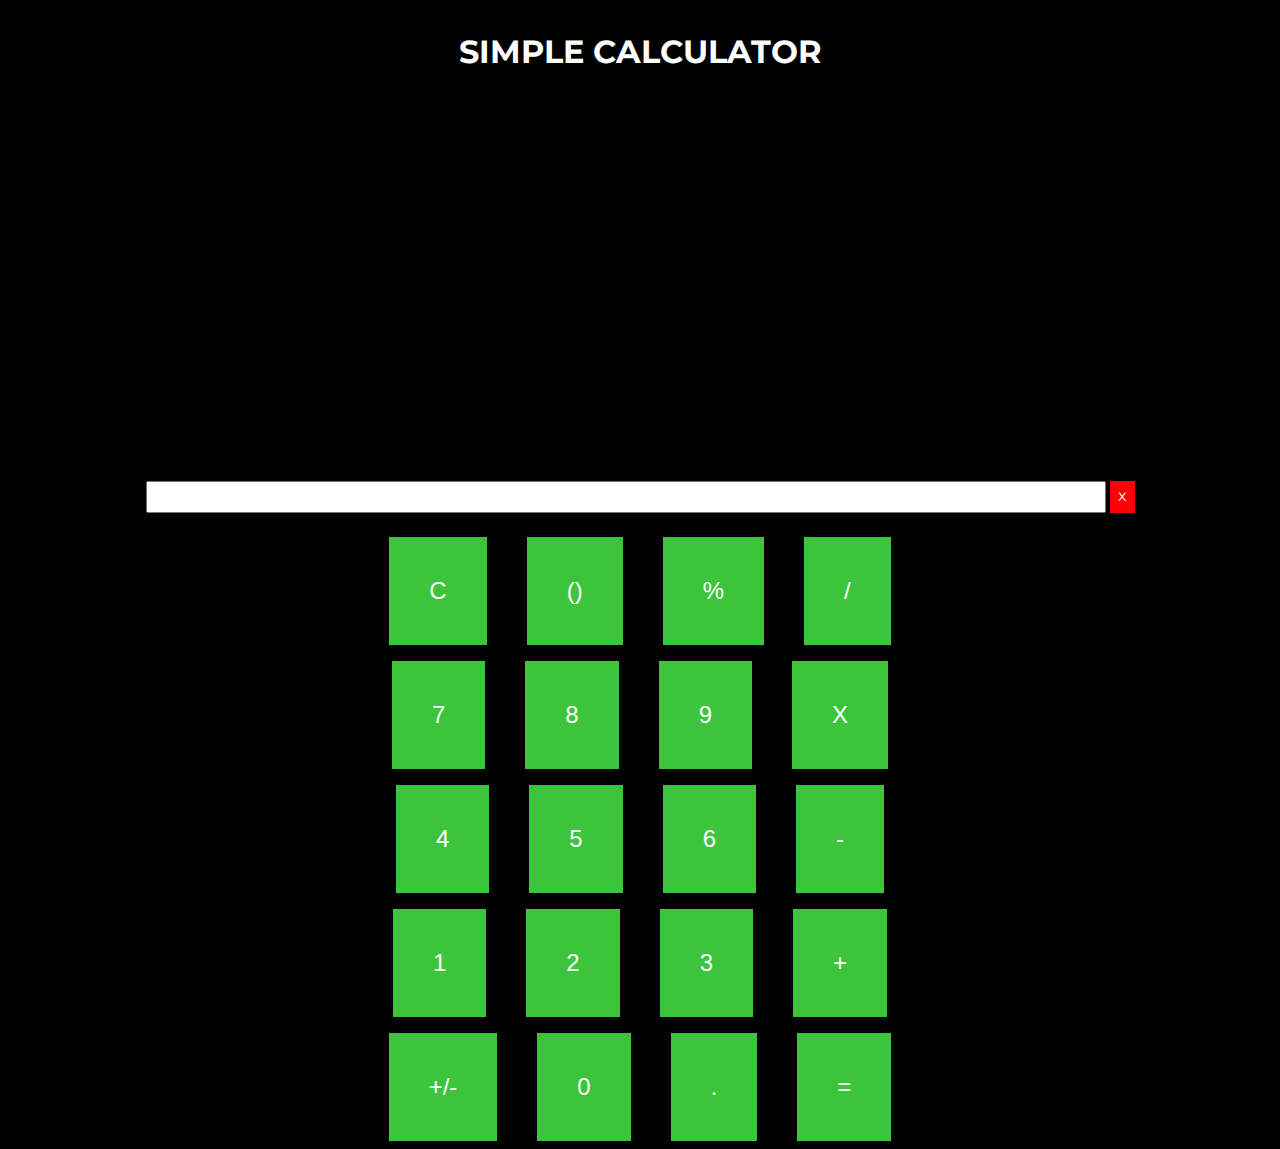
<file: calculator/index.html>
<!DOCTYPE html>
<html lang="en">
<head>
    <meta charset="UTF-8">
    <meta name="viewport" content="width=device-width, initial-scale=1.0">
    <title>Calculator</title>
    <link rel="stylesheet" href="style.css">

    <!-- font -->
     <link rel="preconnect" href="https://fonts.googleapis.com">
    <link rel="preconnect" href="https://fonts.gstatic.com" crossorigin>
    <link href="https://fonts.googleapis.com/css2?family=BBH+Sans+Bartle&family=Montserrat:ital,wght@0,100..900;1,100..900&family=Ubuntu:ital,wght@0,300;0,400;0,500;0,700;1,300;1,400;1,500;1,700&display=swap" rel="stylesheet">
</head>
<body>
    <main>
        <h1>SIMPLE Calculator</h1>
        <div class="input-number">
            <input type="text" id="input">
            <span class="x">x</span>
        </div>
        <div class="item-1">
            <button type="button" value="c" class="C" onclick="clearscreen()">C</button>
            <button type="button" value="()" class="peranthicies" onclick="clickbtn('()')">()</button>
            <button type="button" value="%" class="percentage" onclick="clickbtn('%')">%</button>
            <button type="button" value="/" class="divide" onclick="clickbtn('/')">/</button>
        </div>
        <div class="item-2">
            <button type="button" value="7" class="seven" onclick="clickbtn('7')">7</button>
            <button type="button" value="8" class="eight" onclick="clickbtn('8')">8</button>
            <button type="button" value="9" class="nine" onclick="clickbtn('9')">9</button>
            <button type="button" value="X" class="multiply" onclick="clickbtn('*')">X</button>
        </div>
        <div class="item-3">
            <button type="button" value="4" class="four" onclick="clickbtn('4')">4</button>
            <button type="button" value="5" class="five" onclick="clickbtn('5')">5</button>
            <button type="button" value="6" class="six" onclick="clickbtn('6')">6</button>
            <button type="button" value="-" class="minus" onclick="clickbtn('-')">-</button>
        </div>
        <div class="item-4">
            <button type="button" value="1" class="one" onclick="clickbtn('1')">1</button>
            <button type="button" value="2" class="two" onclick="clickbtn('2')">2</button>
            <button type="button" value="3" class="three" onclick="clickbtn('3')">3</button>
            <button type="button" value="+" class="plus" onclick="clickbtn('+')">+</button>
        </div>
        <div class="item-4">
            <button type="button" value="+/-" class="addition" onclick="clickbtn(')-')">+/-</button>
            <button type="button" value="0" class="zero" onclick="clickbtn('0')">0</button>
            <button type="button" value="." class="punctuation" onclick="clickbtn('.')">.</button>
            <button type="button" value="=" class="plus" onclick="findresult()">=</button>
        </div>
    </main>

    <script src="script.js">

    </script>
</body>
</html>
</file>
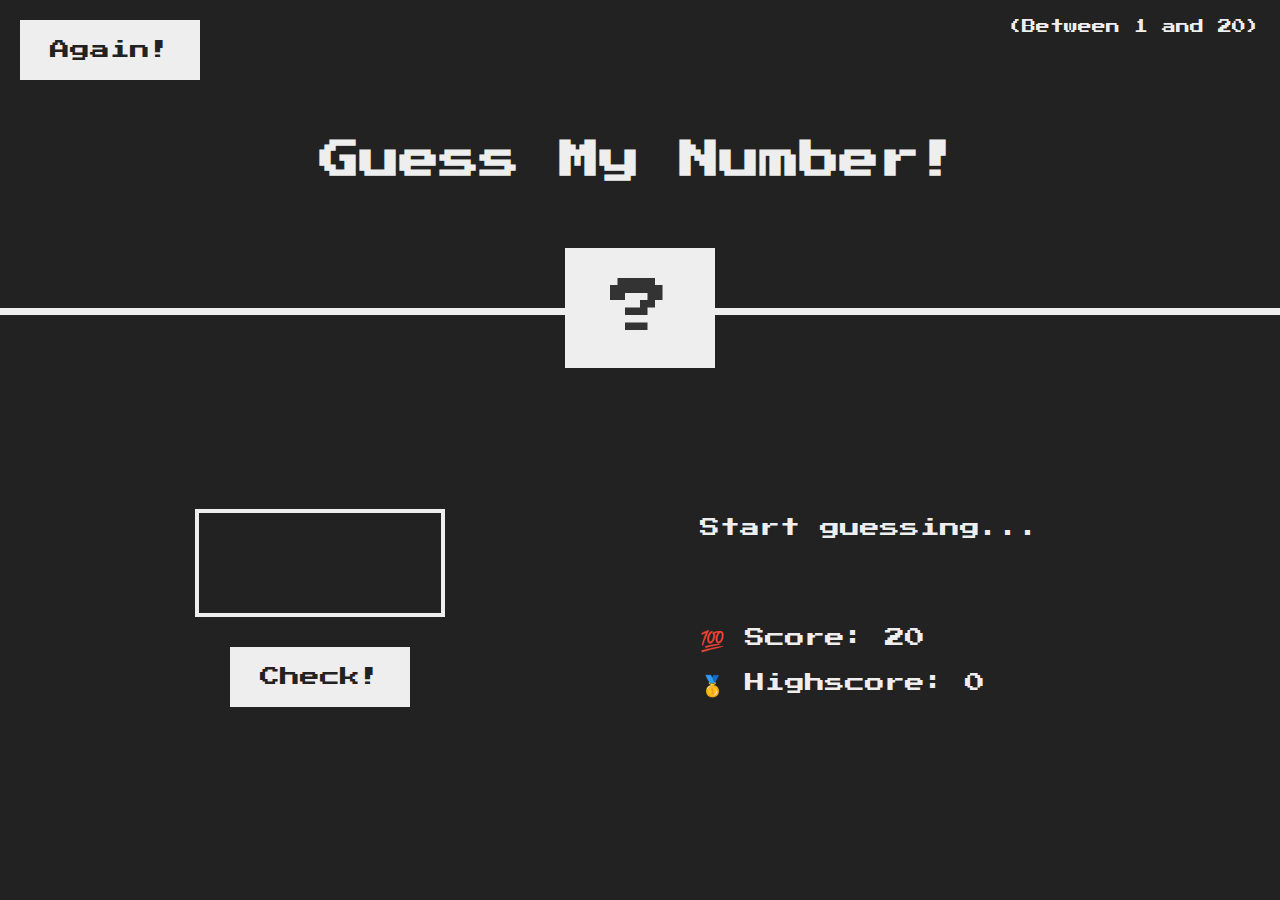
<file: gussing number/index.html>
<!DOCTYPE html>
<html lang="en">
  <head>
    <meta charset="UTF-8" />
    <meta name="viewport" content="width=device-width, initial-scale=1.0" />
    <meta http-equiv="X-UA-Compatible" content="ie=edge" />
    <link rel="stylesheet" href="style.css" />
    <title>Guess My Number!</title>
  </head>
  <body>
    <header>
      <h1>Guess My Number!</h1>
      <p class="between">(Between 1 and 20)</p>
      <button class="btn again">Again!</button>
      <div class="number">?</div>
    </header>
    <main>
      <section class="left">
        <input type="number" class="guess" />
        <button class="btn check">Check!</button>
      </section>
      <section class="right">
        <p class="message">Start guessing...</p>
        <p class="label-score">💯 Score: <span class="score">20</span></p>
        <p class="label-highscore">
          🥇 Highscore: <span class="highscore">0</span>
        </p>
      </section>
    </main>
    <script src="script.js"></script>
  </body>
</html>
</file>
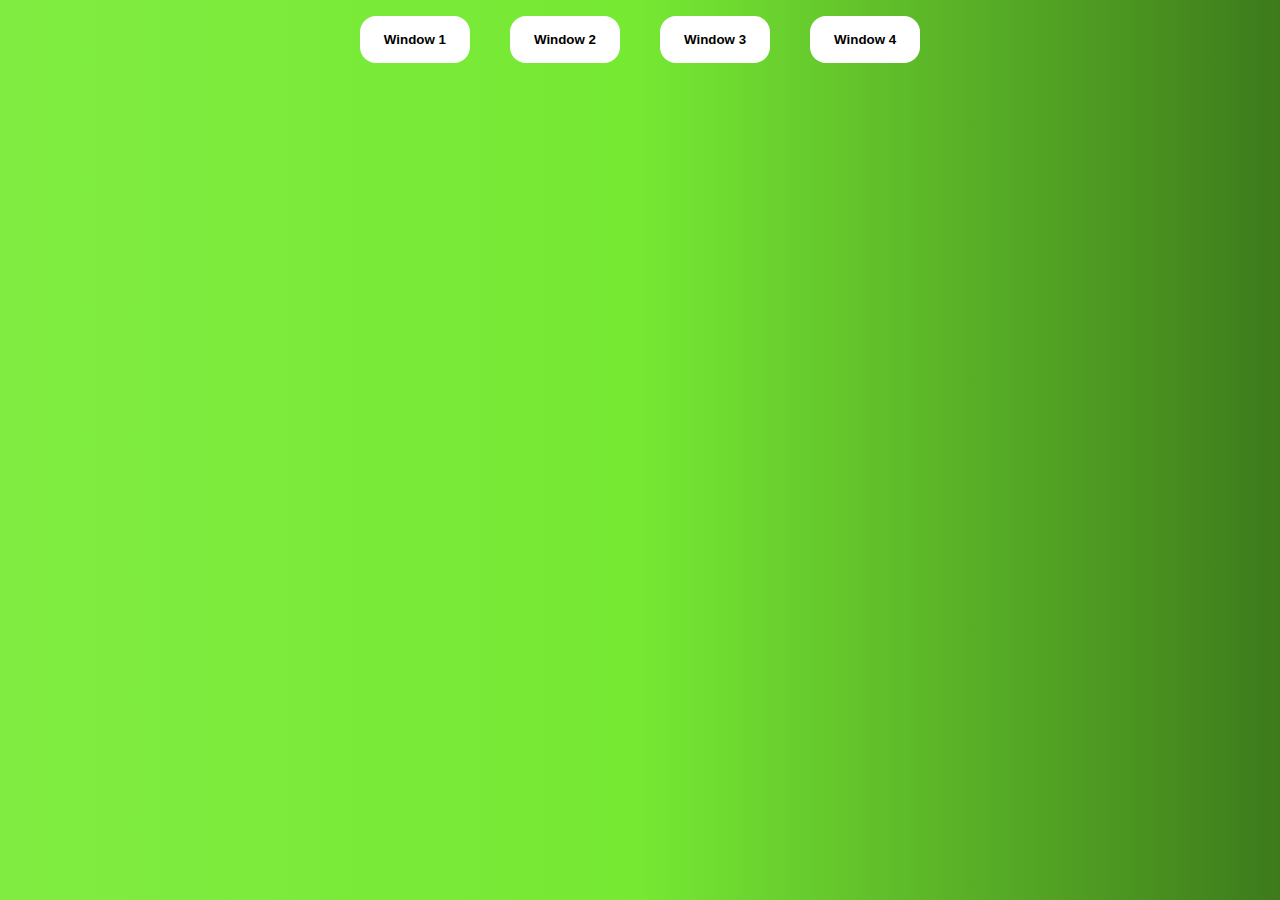
<file: model window/index.html>
<!DOCTYPE html>
<html lang="en">
<head>
    <meta charset="UTF-8">
    <meta name="viewport" content="width=device-width, initial-scale=1.0">
    <link rel="stylesheet" href="style.css">
    <title>Document</title>

    <!-- Google fonts -->
     <link rel="preconnect" href="https://fonts.googleapis.com">
<link rel="preconnect" href="https://fonts.gstatic.com" crossorigin>
<link href="https://fonts.googleapis.com/css2?family=BBH+Sans+Bartle&family=Fira+Sans:ital,wght@0,100;0,200;0,300;0,400;0,500;0,600;0,700;0,800;0,900;1,100;1,200;1,300;1,400;1,500;1,600;1,700;1,800;1,900&family=Montserrat:ital,wght@0,100..900;1,100..900&family=Ubuntu:ital,wght@0,300;0,400;0,500;0,700;1,300;1,400;1,500;1,700&display=swap" rel="stylesheet">
</head>
<body>
    <div class="main">
        <button type="button" class="window-1">Window 1</button>
        <button type="button" class="window-1">Window 2</button>
        <button type="button" class="window-1">Window 3</button>
        <button type="button" class="window-1">Window 4</button>
    </div>

    <div class="modal hidden">
      <button class="close-modal">&times;</button>
      <h1>I'm a modal window 😍</h1>
      <p>
        Lorem ipsum dolor sit amet, consectetur adipisicing elit, sed do eiusmod
        tempor incididunt ut labore et dolore magna aliqua. Ut enim ad minim
        veniam, quis nostrud exercitation ullamco laboris nisi ut aliquip ex ea
        commodo consequat. Duis aute irure dolor in reprehenderit in voluptate
        velit esse cillum dolore eu fugiat nulla pariatur. Excepteur sint
        occaecat cupidatat non proident, sunt in culpa qui officia deserunt
        mollit anim id est laborum.
      </p>
    </div>
    <div class="overlay hidden"></div>

    <script src="script.js"></script>
</body>
</html>
</file>
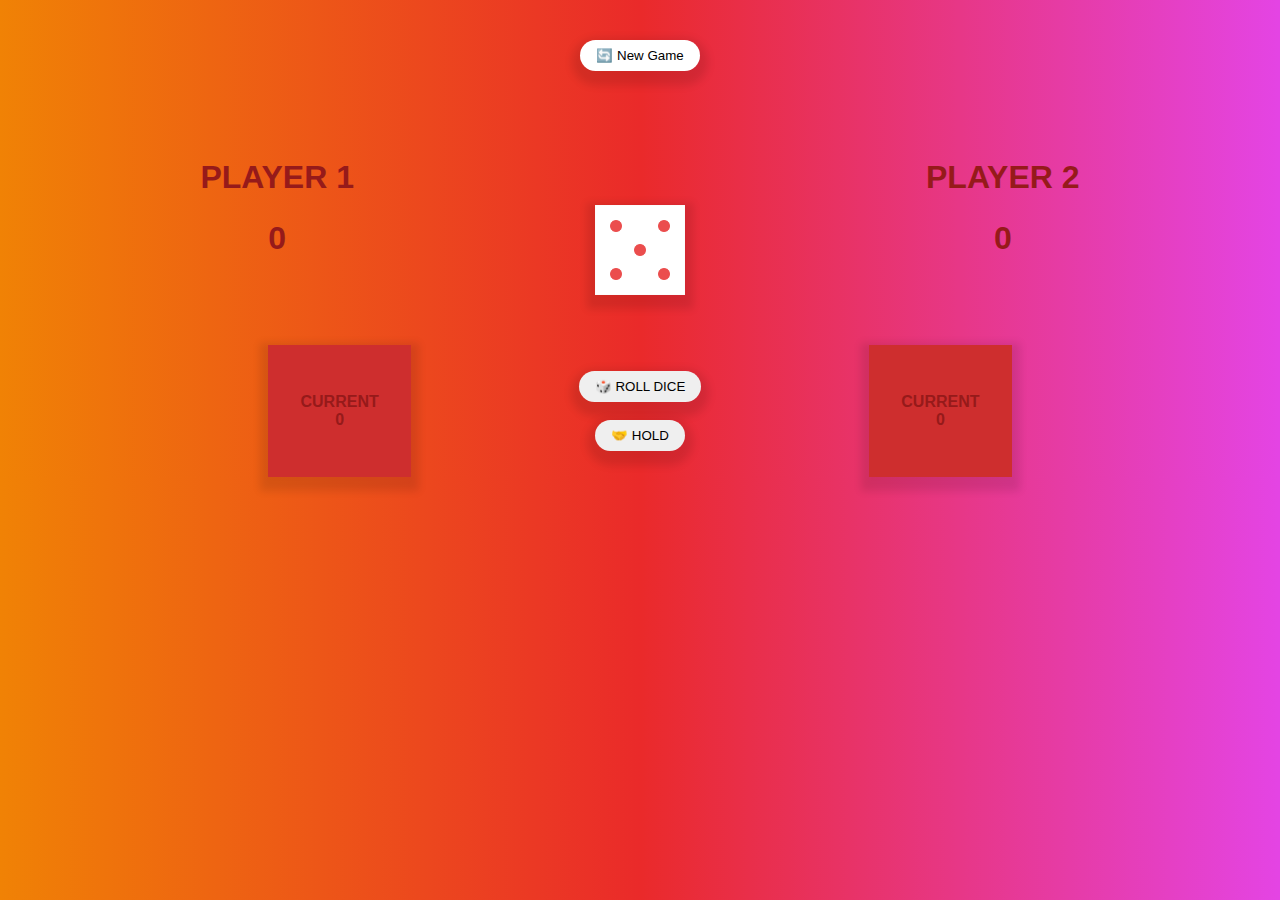
<file: pig game/index.html>
<!DOCTYPE html>
<html lang="en">
<head>
    <meta charset="UTF-8">
    <meta name="viewport" content="width=device-width, initial-scale=1.0">
    <link rel="stylesheet" href="style.css">
    <title>Roll Dice</title>
</head>
<body>
    <main>
        <button class="new-btn">🔄 New Game</button>
        <div class="players">
            <div class="player-1-title player">
                <h1 class="player-1">PLAYER 1</h1>
                <h1 id="score-1">0</h1>
            </div>
            <div class="dice-img">
                <img src="dice-5.png" alt="Playing dice" class="dice" />
            </div>
            <div class="player-2-title player">
                <h1 class="player-2">PLAYER 2</h1>
                <h1 id="score-2">0</h1>     
            </div>
        </div>

        <div class="total">
             <h4 class="current-2">Current <br><span id="score--1">0</span> </h4>
            <div class="role-dice">
                <button type="button" class="roll-btn">🎲 ROLL DICE</button>
                <br><br>
                <button type="button" class="hold">🤝 HOLD</button>
            </div>
            <div class="current-player-1">
                <h4 class="current-2">Current <br><span id="score--2">0</span> </h4>
            </div>
        </div>
    </main>
    <script src="script.js"></script>
</body>
</html>
</file>
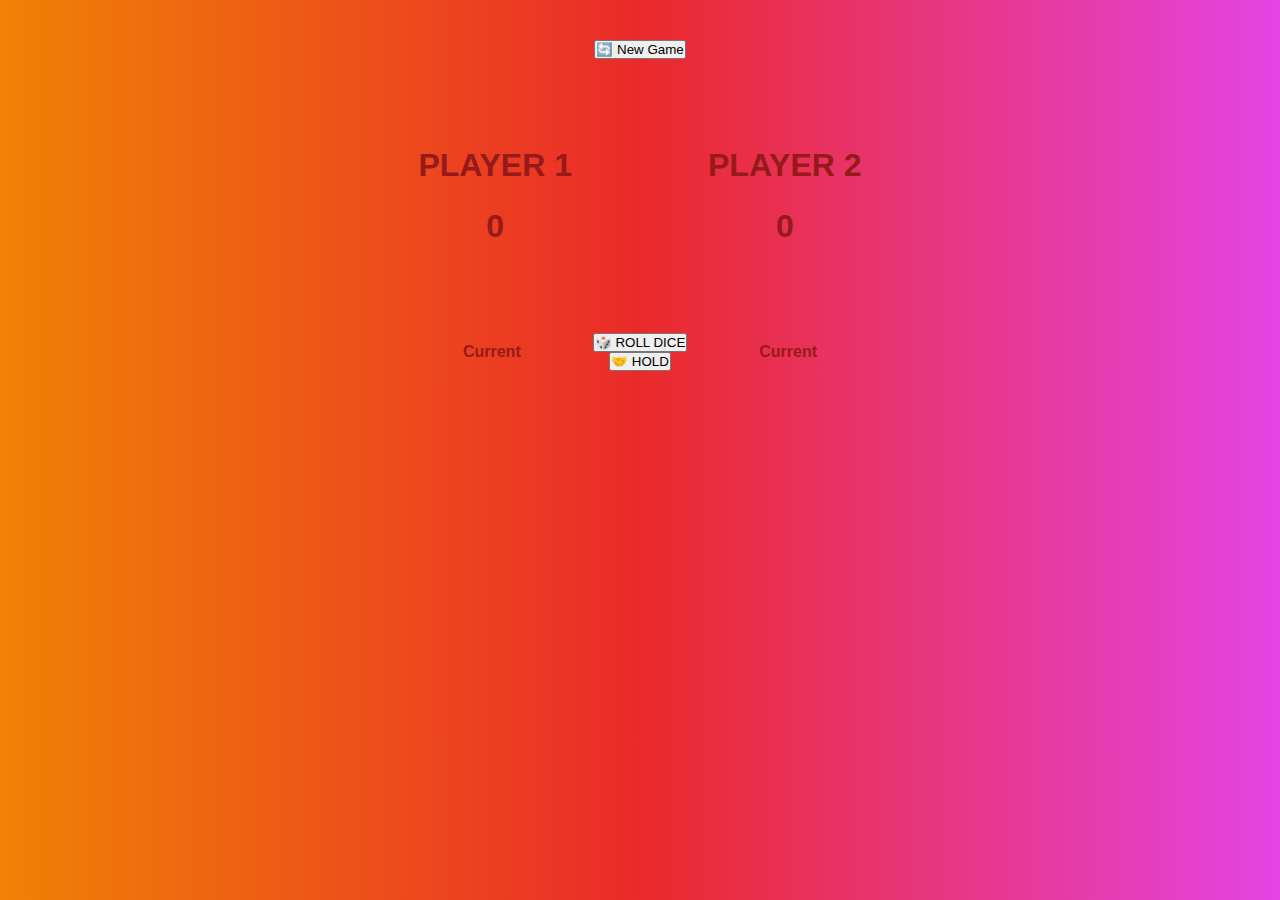
<file: project-3/index.html>
<!DOCTYPE html>
<html lang="en">
<head>
    <meta charset="UTF-8">
    <meta name="viewport" content="width=device-width, initial-scale=1.0">
    <link rel="stylesheet" href="style.css">
    <title>Roll Dice</title>
</head>
<body>
    <main>
        <button id="new-game">🔄 New Game</button>
        <div class="players">
            <div class="player-1-title player">
                <h1 class="player-1">PLAYER 1</h1>
                <h1 id="player-1-score">0</h1>
            </div>
            <div class="player-2-title player">
                <h1 class="player-2">PLAYER 2</h1>
                <h1 id="player-2-score">0</h1>    
            </div>
        </div>

        <div class="total">
            <h4 class="current-1">Current</h4>
            <div class="role-dice">
                <button type="button" id="#role-dice">🎲 ROLL DICE</button><br>
                <button type="button" id="#role-dice">🤝 HOLD</button>
            </div>
            <h4 class="current-2">Current</h4>
        </div>
    </main>
</body>
</html>
</file>
<file: calculator/style.css>
*{
    margin: 0;
    padding: 0;
    box-sizing: border-box;
}
body{
    background-color: black;
    font-family: "Montserrat", sans-serif;
}

h1{
    color: #fff;
    text-align: center;
    text-transform: uppercase;
    margin-top: 2rem;
}

.input-number{
    color: #fff;
    text-align: center;
    padding-top: 32%;
    margin-bottom: 1rem;
}

#input{
    width: 75%;
    height: 2rem;
}
.x{
    background-color: red;
    padding: 0.3rem 0.5rem 0.5rem 0.5rem;
    font-size: 1rem;
}

.item-1{
    display: flex;
    align-items: center;
    justify-content: center;
    gap: 1.5rem;
}

.item-2{
    display: flex;
    align-items: center;
    justify-content: center;
    gap: 1.5rem;
}
.item-3{
    display: flex;
    align-items: center;
    justify-content: center;
    gap: 1.5rem;
}
.item-4{
    display: flex;
    align-items: center;
    justify-content: center;
    gap: 1.5rem;
}

button{
    background-color: rgb(60, 197, 60);
    color: #fff;
    padding: 2.5rem;
    font-size: 1.5rem;
    cursor: pointer;
    border: none;
    margin: 0.5rem;
}
</file>
<file: gussing number/style.css>
@import url('https://fonts.googleapis.com/css?family=Press+Start+2P&display=swap');

* {
  margin: 0;
  padding: 0;
  box-sizing: inherit;
}

html {
  font-size: 62.5%;
  box-sizing: border-box;
}

body {
  font-family: 'Press Start 2P', sans-serif;
  color: #eee;
  background-color: #222;
  /* background-color: #60b347; */
}

/* LAYOUT */
header {
  position: relative;
  height: 35vh;
  border-bottom: 7px solid #eee;
}

main {
  height: 65vh;
  color: #eee;
  display: flex;
  align-items: center;
  justify-content: space-around;
}

.left {
  width: 52rem;
  display: flex;
  flex-direction: column;
  align-items: center;
}

.right {
  width: 52rem;
  font-size: 2rem;
}

/* ELEMENTS STYLE */
h1 {
  font-size: 4rem;
  text-align: center;
  position: absolute;
  width: 100%;
  top: 52%;
  left: 50%;
  transform: translate(-50%, -50%);
}

.number {
  background: #eee;
  color: #333;
  font-size: 6rem;
  width: 15rem;
  padding: 3rem 0rem;
  text-align: center;
  position: absolute;
  bottom: 0;
  left: 50%;
  transform: translate(-50%, 50%);
}

.between {
  font-size: 1.4rem;
  position: absolute;
  top: 2rem;
  right: 2rem;
}

.again {
  position: absolute;
  top: 2rem;
  left: 2rem;
}

.guess {
  background: none;
  border: 4px solid #eee;
  font-family: inherit;
  color: inherit;
  font-size: 5rem;
  padding: 2.5rem;
  width: 25rem;
  text-align: center;
  display: block;
  margin-bottom: 3rem;
}

.btn {
  border: none;
  background-color: #eee;
  color: #222;
  font-size: 2rem;
  font-family: inherit;
  padding: 2rem 3rem;
  cursor: pointer;
}

.btn:hover {
  background-color: #ccc;
}

.message {
  margin-bottom: 8rem;
  height: 3rem;
}

.label-score {
  margin-bottom: 2rem;
}
</file>
<file: model window/style.css>
*{
    margin: 0;
    padding: 0;
    box-sizing: border-box;
}

body{
    /* background:linear-gradient(linear-gradient(rgba(120, 211, 68, 1), rgba(61, 122, 27, 1))); */
    background: linear-gradient(to right,#80ec41, #76e933,#3d7a1b);
    font-family: "Montserrat", sans-serif;
}

.main{
    display: flex;
    align-items: center;
    justify-content: center;
    margin-top: 1rem;
    gap: 2.5rem;
}

button{
    background-color: #fff;
    padding: 1rem 1.5rem;
    border-radius: 1rem;
    border: none;
    font-weight: 700;
    cursor: pointer;
}


.close-modal {
  position: absolute;
  top: 1.2rem;
  right: 2rem;
  font-size: 5rem;
  color: #333;
  cursor: pointer;
  border: none;
  background: none;
}


/* -------------------------- */
/* CLASSES TO MAKE MODAL WORK */
.hidden {
  display: none;
}

.modal {
  position: absolute;
  top: 50%;
  left: 50%;
  transform: translate(-50%, -50%);
  width: 70%;

  background-color: white;
  padding: 6rem;
  border-radius: 5px;
  box-shadow: 0 3rem 5rem rgba(0, 0, 0, 0.3);
  z-index: 10;
}

.overlay {
  position: absolute;
  top: 0;
  left: 0;
  width: 100%;
  height: 100%;
  background-color: rgba(0, 0, 0, 0.6);
  backdrop-filter: blur(3px);
  z-index: 5;
}
</file>
<file: pig game/style.css>
*{
    margin: 0;
    padding: 0;
    box-sizing: border-box;
}

main{
    text-align: center;
    color: rgb(150, 26, 26);
}

body {
    /* display: flex;
    justify-content: center;   
    align-items: center;       
    height: 100vh;             
    margin: 0;*/
    font-family: sans-serif; 
    background: linear-gradient(to right, rgb(240, 130, 5), rgb(234, 42, 42), rgb(228, 68, 228));
}

.new-btn{
    margin-bottom: 5.5rem;
    margin-top: 2.5rem;
    padding: 0.5rem 1rem;
    border: none;
    border-radius: 1.5rem;
    background-color: #fff;
    cursor: pointer;
    box-shadow: 0 0.4rem 0.5rem 0.5rem rgba(0,0,0,0.1);
}

.player-1{
    margin-bottom: 1.5rem;
}

.player-2{
    margin-bottom: 1.5rem;
}

.player{
    margin-bottom: 5.5rem;
}

.players{
    display: flex;  
    align-items: center;
    justify-content: center;
    gap: 8.5rem;
}

.current-1, 
.current-2{
    box-shadow: 0 0.4rem 0.5rem 0.5rem rgba(0,0,0,0.1);
    text-transform: uppercase;
    background-color: rgb(206, 46, 46);
    padding: 3rem 2rem; 
}

.score-1{
    margin-top: 5rem;
}

.score-2{
    margin-top: 5rem;
}

.total{
    display: flex;
    justify-content: center;
    align-items: center;
    gap: 10.5rem;
}

.roll-btn{
    padding: 0.5rem 1rem;
    border: none;
    border-radius: 1.5rem;
    /* background-color: #fff; */
    cursor: pointer;
    box-shadow: 0 0.4rem 0.5rem 0.5rem rgba(0,0,0,0.1);
}
.hold{
    padding: 0.5rem 1rem;
    border: none;
    border-radius: 1.5rem;
    /* background-color: #fff; */
    cursor: pointer;
    box-shadow: 0 0.4rem 0.5rem 0.5rem rgba(0,0,0,0.1);
}

/* .score{
    display: flex;
    justify-content: center;
    align-items: center;
} */

.dice{
    width: 30%;
    box-shadow: 0 0.4rem 0.5rem 0.5rem rgba(0,0,0,0.1);
    /* display: none; */
}
</file>
<file: project-3/style.css>
*{
    margin: 0;
    padding: 0;
    box-sizing: border-box;
}

main{
    text-align: center;
    color: rgb(150, 26, 26);
}

body {
    /* display: flex;
    justify-content: center;   
    align-items: center;       
    height: 100vh;             
    margin: 0;*/
    font-family: sans-serif; 
    background: linear-gradient(to right, rgb(240, 130, 5), rgb(234, 42, 42), rgb(228, 68, 228));
}

#new-game{
    margin-bottom: 5.5rem;
    margin-top: 2.5rem;
}

.player-1{
    margin-bottom: 1.5rem;
}

.player-2{
    margin-bottom: 1.5rem;
}

.player{
    margin-bottom: 5.5rem;
}

.players{
    display: flex;  
    align-items: center;
    justify-content: center;
    gap: 8.5rem;
}

.total{
    display: flex;
    justify-content: center;
    align-items: center;
    gap: 4.5rem;
}

/* .score{
    display: flex;
    justify-content: center;
    align-items: center;
} */
</file>
